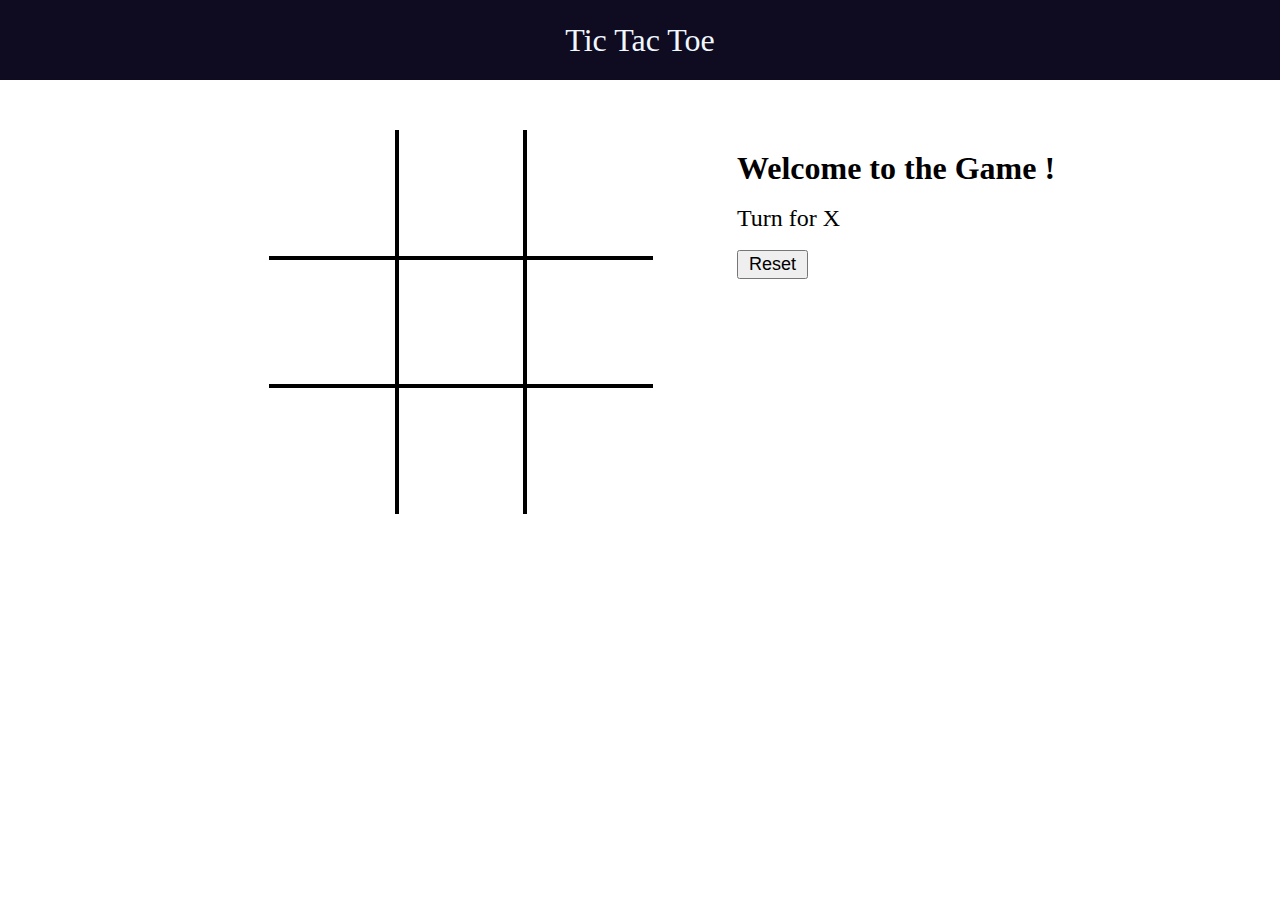
<file: index.html>
<!DOCTYPE html>
<html lang="en">
<head>
    <meta charset="UTF-8">
    <meta name="viewport" content="width=device-width, initial-scale=1.0">
    <title>Tic Toe Game | Task - 03</title>
    <link rel="stylesheet" href="styles.css">
</head>
<body>

    <nav>
        <ul>
            <li>Tic Tac Toe</li>
        </ul>
    </nav>

    <div class="gameContainer">
        <div class="container">
            <div class="box bl-0 bt-0"><span class="box-text"></span></div>
            <div class="box bt-0 bt-0"><span class="box-text"></span></div>
            <div class="box bt-0 br-0"><span class="box-text"></span></div>
            <div class="box bl-0"><span class="box-text"></span></div>
            <div class="box"><span class="box-text"></span></div>
            <div class="box br-0"><span class="box-text"></span></div>
            <div class="box bl-0 bb-0"><span class="box-text"></span></div>
            <div class="box bb-0"><span class="box-text"></span></div>
            <div class="box bb-0 br-0"><span class="box-text"></span></div>
        </div>
        <div class="game-info">
            <h1>Welcome to the Game !</h1>
            <br>
            <div>
                <span class="info">Turn for X </span>
                <br>
                <br>
                <button id="reset">Reset</button>
            </div>
        </div>
        
    </div>

    <script src="script.js"></script>
</body>
</html>
</file>
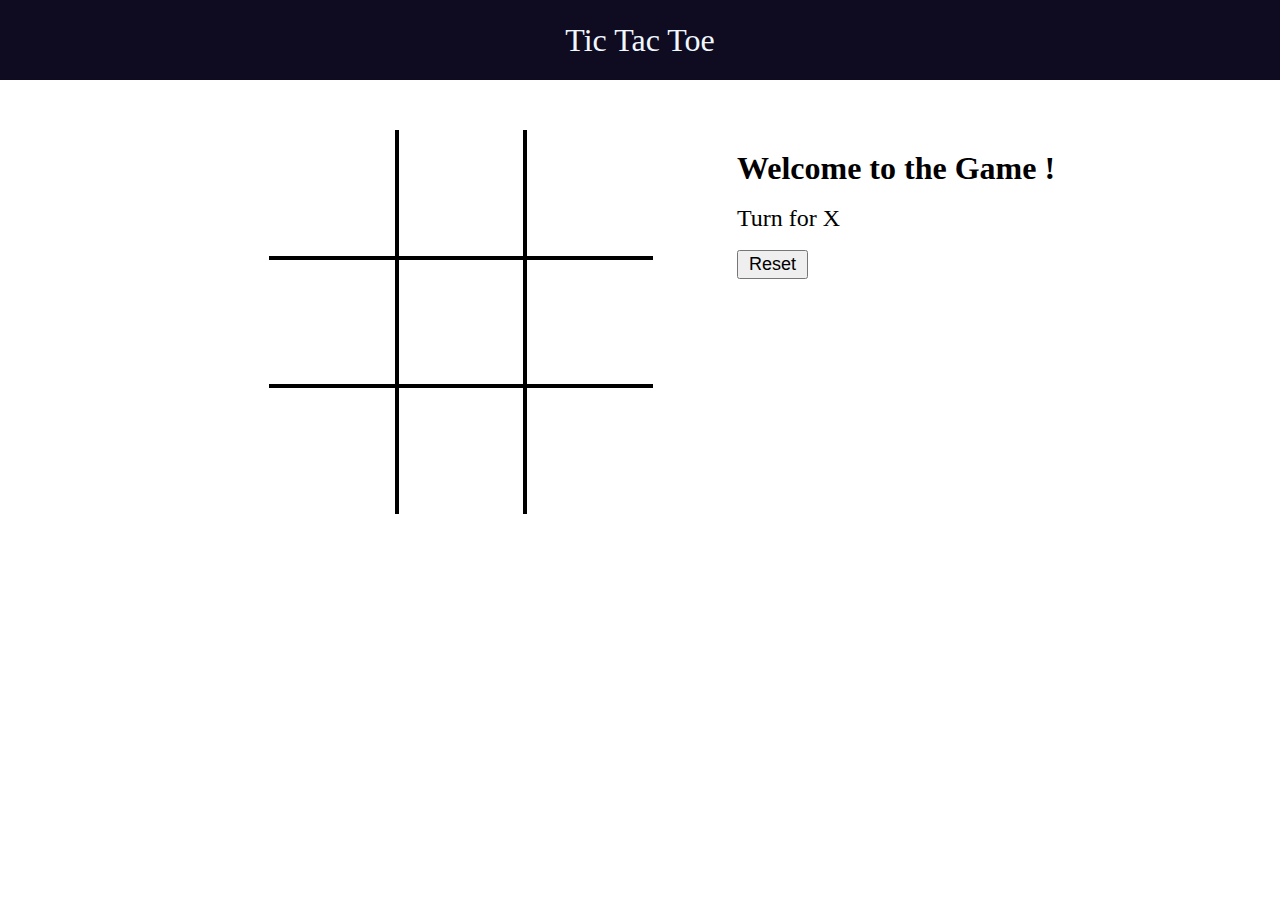
<file: task_03.html>
<!DOCTYPE html>
<html lang="en">
<head>
    <meta charset="UTF-8">
    <meta name="viewport" content="width=device-width, initial-scale=1.0">
    <title>Tic Toe Game | Task - 03</title>
    <link rel="stylesheet" href="task_03.css">
</head>
<body>

    <nav>
        <ul>
            <li>Tic Tac Toe</li>
        </ul>
    </nav>

    <div class="gameContainer">
        <div class="container">
            <div class="box bl-0 bt-0"><span class="box-text"></span></div>
            <div class="box bt-0 bt-0"><span class="box-text"></span></div>
            <div class="box bt-0 br-0"><span class="box-text"></span></div>
            <div class="box bl-0"><span class="box-text"></span></div>
            <div class="box"><span class="box-text"></span></div>
            <div class="box br-0"><span class="box-text"></span></div>
            <div class="box bl-0 bb-0"><span class="box-text"></span></div>
            <div class="box bb-0"><span class="box-text"></span></div>
            <div class="box bb-0 br-0"><span class="box-text"></span></div>
        </div>
        <div class="game-info">
            <h1>Welcome to the Game !</h1>
            <br>
            <div>
                <span class="info">Turn for X </span>
                <br>
                <br>
                <button id="reset">Reset</button>
            </div>
        </div>
        
    </div>

    <script src="task_03.js"></script>
</body>
</html>
</file>
<file: styles.css>
*
{
    margin: 0;
    padding: 0;

}
nav
{
    background-color: rgb(15, 11, 32);
    color: aliceblue;
    height: 3rem;
    font-size: xx-large;
    padding: 1rem;
    display: flex;
    align-items: center;
    justify-content: space-around;
}
nav li
{
    list-style-type: none;
}


/* Game  */
.gameContainer
{
    display: flex;
    align-items: start;
    justify-content: center;
    margin-top: 50px ;

}

.container
{
    display: grid;
    grid-template-columns: repeat(3,10vw);
    grid-template-rows: repeat(3,10vw);
    margin: 0 5vw;
    

}

.box{
    border: 2px solid black;
    font-size: 8vw;
    cursor: pointer;
    display: flex;
    justify-content: center;
    align-items: center;
}

.box:hover{
    background-color: azure;
}

.game-info
{
    display: flex;
    flex-direction: column;
    align-items: start;
    justify-content: space-between;
    padding: 20px 20px;
}

#reset
{
    padding: 2px 10px;
    font-size: large;
}

.info
{
    font-size: 1.5rem;

}
/* Utility Classes */

.bb-0
{
    border-bottom: 0;
}

.bt-0
{
    border-top: 0;
}

.bl-0
{
    border-left: 0;
}

.br-0
{
    border-right: 0;
}

@media screen and (max-width: 950px)
{
    .gameContainer{
        flex-wrap: wrap;
    }
    .gameInfo{
        margin-top: 10rem;
    }
    .gameInfo h1{
        font-size: 1.5rem;
    }
    .container { 
        grid-template-rows: repeat(3, 20vw);
        grid-template-columns: repeat(3, 20vw);
    }
}
</file>
<file: task_03.css>
*
{
    margin: 0;
    padding: 0;

}
nav
{
    background-color: rgb(15, 11, 32);
    color: aliceblue;
    height: 3rem;
    font-size: xx-large;
    padding: 1rem;
    display: flex;
    align-items: center;
    justify-content: space-around;
}
nav li
{
    list-style-type: none;
}


/* Game  */
.gameContainer
{
    display: flex;
    align-items: start;
    justify-content: center;
    margin-top: 50px ;

}

.container
{
    display: grid;
    grid-template-columns: repeat(3,10vw);
    grid-template-rows: repeat(3,10vw);
    margin: 0 5vw;
    

}

.box{
    border: 2px solid black;
    font-size: 8vw;
    cursor: pointer;
    display: flex;
    justify-content: center;
    align-items: center;
}

.box:hover{
    background-color: azure;
}

.game-info
{
    display: flex;
    flex-direction: column;
    align-items: start;
    justify-content: space-between;
    padding: 20px 20px;
}

#reset
{
    padding: 2px 10px;
    font-size: large;
}

.info
{
    font-size: 1.5rem;

}
/* Utility Classes */

.bb-0
{
    border-bottom: 0;
}

.bt-0
{
    border-top: 0;
}

.bl-0
{
    border-left: 0;
}

.br-0
{
    border-right: 0;
}

@media screen and (max-width: 950px)
{
    .gameContainer{
        flex-wrap: wrap;
    }
    .gameInfo{
        margin-top: 10rem;
    }
    .gameInfo h1{
        font-size: 1.5rem;
    }
    .container { 
        grid-template-rows: repeat(3, 20vw);
        grid-template-columns: repeat(3, 20vw);
    }
}
</file>
